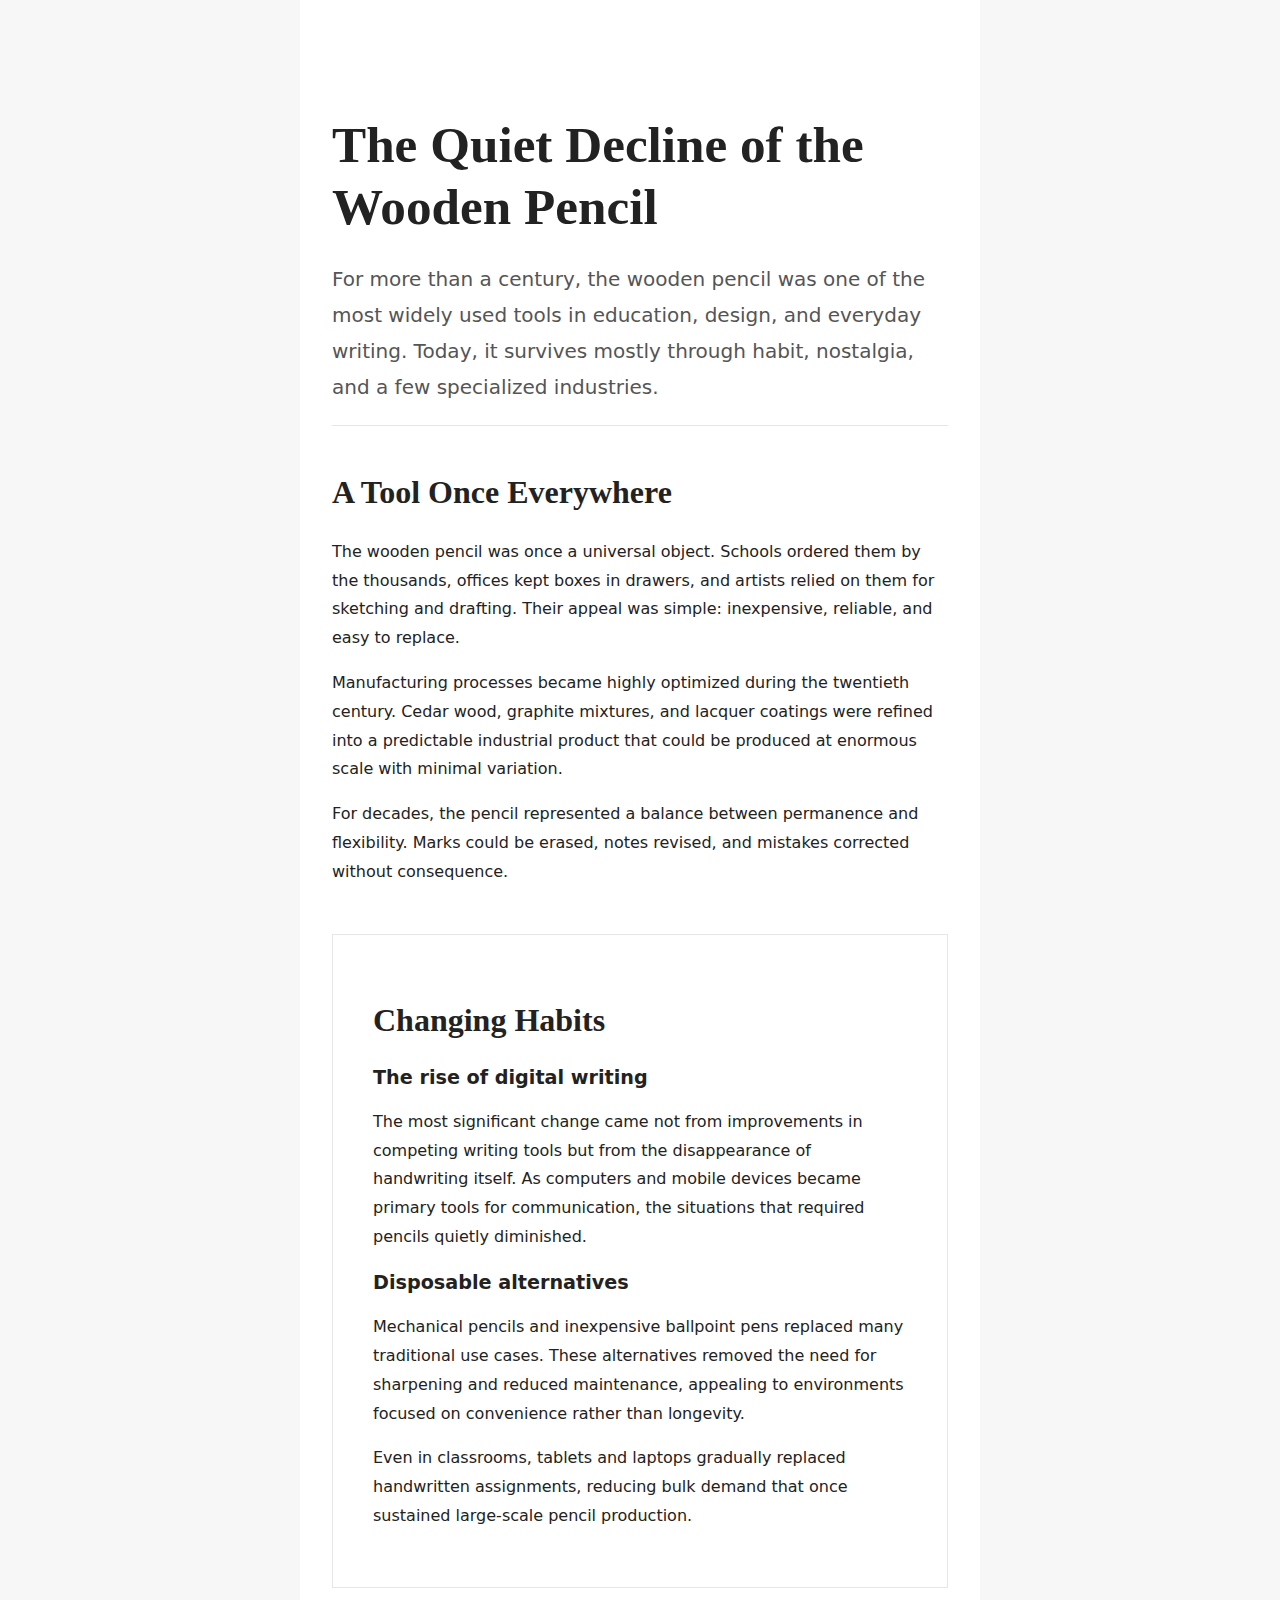
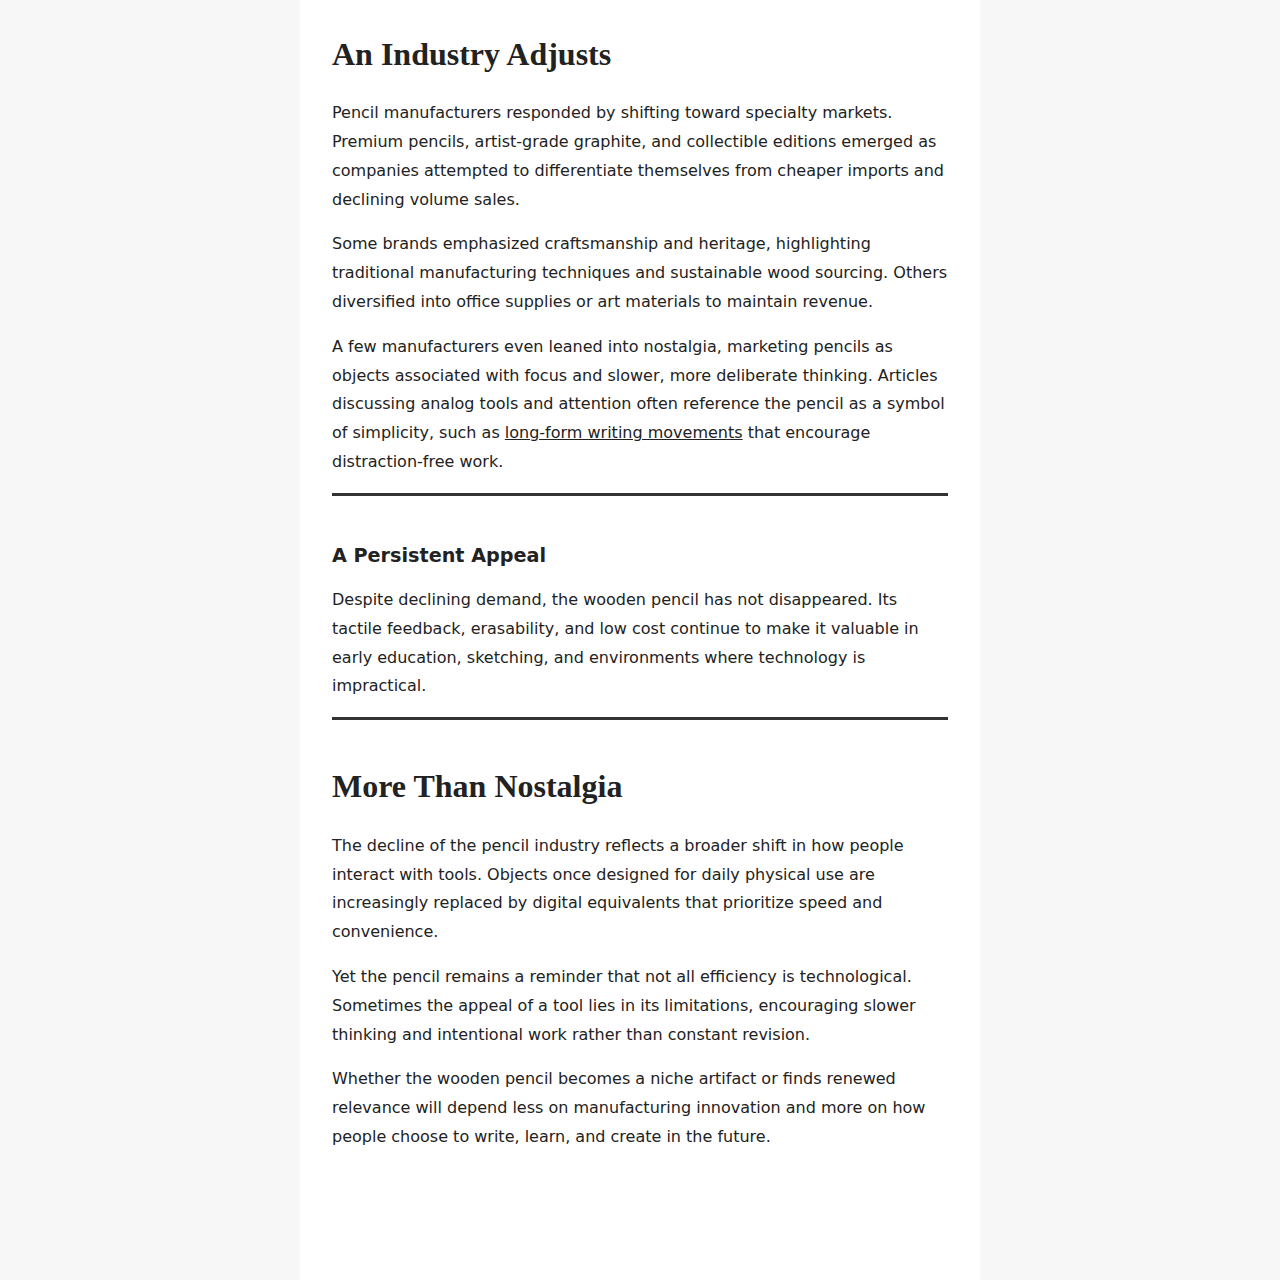
<file: index.html>
<!DOCTYPE html>
<html lang="en">
  <head>
    <title>The Quiet Decline of the Wooden Pencil</title>
    <link rel="stylesheet" href="style.css">
  </head>

  <body>
    <div class="content">

      <div class="intro">
        <h1>The Quiet Decline of the Wooden Pencil</h1>
        <p class="intro-text">
          For more than a century, the wooden pencil was one of the most widely
          used tools in education, design, and everyday writing. Today, it
          survives mostly through habit, nostalgia, and a few specialized
          industries.
        </p>
      </div>

      <div class="section">
        <h2>A Tool Once Everywhere</h2>

        <p>
          The wooden pencil was once a universal object. Schools ordered them by
          the thousands, offices kept boxes in drawers, and artists relied on
          them for sketching and drafting. Their appeal was simple: inexpensive,
          reliable, and easy to replace.
        </p>

        <p>
          Manufacturing processes became highly optimized during the twentieth
          century. Cedar wood, graphite mixtures, and lacquer coatings were
          refined into a predictable industrial product that could be produced
          at enormous scale with minimal variation.
        </p>

        <p>
          For decades, the pencil represented a balance between permanence and
          flexibility. Marks could be erased, notes revised, and mistakes
          corrected without consequence.
        </p>
      </div>

      <div class="section callout">
        <h2>Changing Habits</h2>

        <h3>The rise of digital writing</h3>
        <p>
          The most significant change came not from improvements in competing
          writing tools but from the disappearance of handwriting itself. As
          computers and mobile devices became primary tools for communication,
          the situations that required pencils quietly diminished.
        </p>

        <h3>Disposable alternatives</h3>
        <p>
          Mechanical pencils and inexpensive ballpoint pens replaced many
          traditional use cases. These alternatives removed the need for
          sharpening and reduced maintenance, appealing to environments focused
          on convenience rather than longevity.
        </p>

        <p>
          Even in classrooms, tablets and laptops gradually replaced handwritten
          assignments, reducing bulk demand that once sustained large-scale
          pencil production.
        </p>
      </div>

      <div class="section-underlined">
        <h2>An Industry Adjusts</h2>

        <p>
          Pencil manufacturers responded by shifting toward specialty markets.
          Premium pencils, artist-grade graphite, and collectible editions
          emerged as companies attempted to differentiate themselves from
          cheaper imports and declining volume sales.
        </p>

        <p>
          Some brands emphasized craftsmanship and heritage, highlighting
          traditional manufacturing techniques and sustainable wood sourcing.
          Others diversified into office supplies or art materials to maintain
          revenue.
        </p>

        <p>
          A few manufacturers even leaned into nostalgia, marketing pencils as
          objects associated with focus and slower, more deliberate thinking.
          Articles discussing analog tools and attention often reference the
          pencil as a symbol of simplicity, such as <a href="#">long-form
            writing movements</a> that encourage distraction-free work.
        </p>
      </div>

      <div class="section-underlined">
        <h3>A Persistent Appeal</h3>

        <p>
          Despite declining demand, the wooden pencil has not disappeared. Its
          tactile feedback, erasability, and low cost continue to make it
          valuable in early education, sketching, and environments where
          technology is impractical.
        </p>
      </div>

      <div class="section">
        <h2>More Than Nostalgia</h2>

        <p>
          The decline of the pencil industry reflects a broader shift in how
          people interact with tools. Objects once designed for daily physical
          use are increasingly replaced by digital equivalents that prioritize
          speed and convenience.
        </p>

        <p>
          Yet the pencil remains a reminder that not all efficiency is
          technological. Sometimes the appeal of a tool lies in its limitations,
          encouraging slower thinking and intentional work rather than constant
          revision.
        </p>

        <p>
          Whether the wooden pencil becomes a niche artifact or finds renewed
          relevance will depend less on manufacturing innovation and more on how
          people choose to write, learn, and create in the future.
        </p>
      </div>

    </div>
  </body>
</html>
</file>
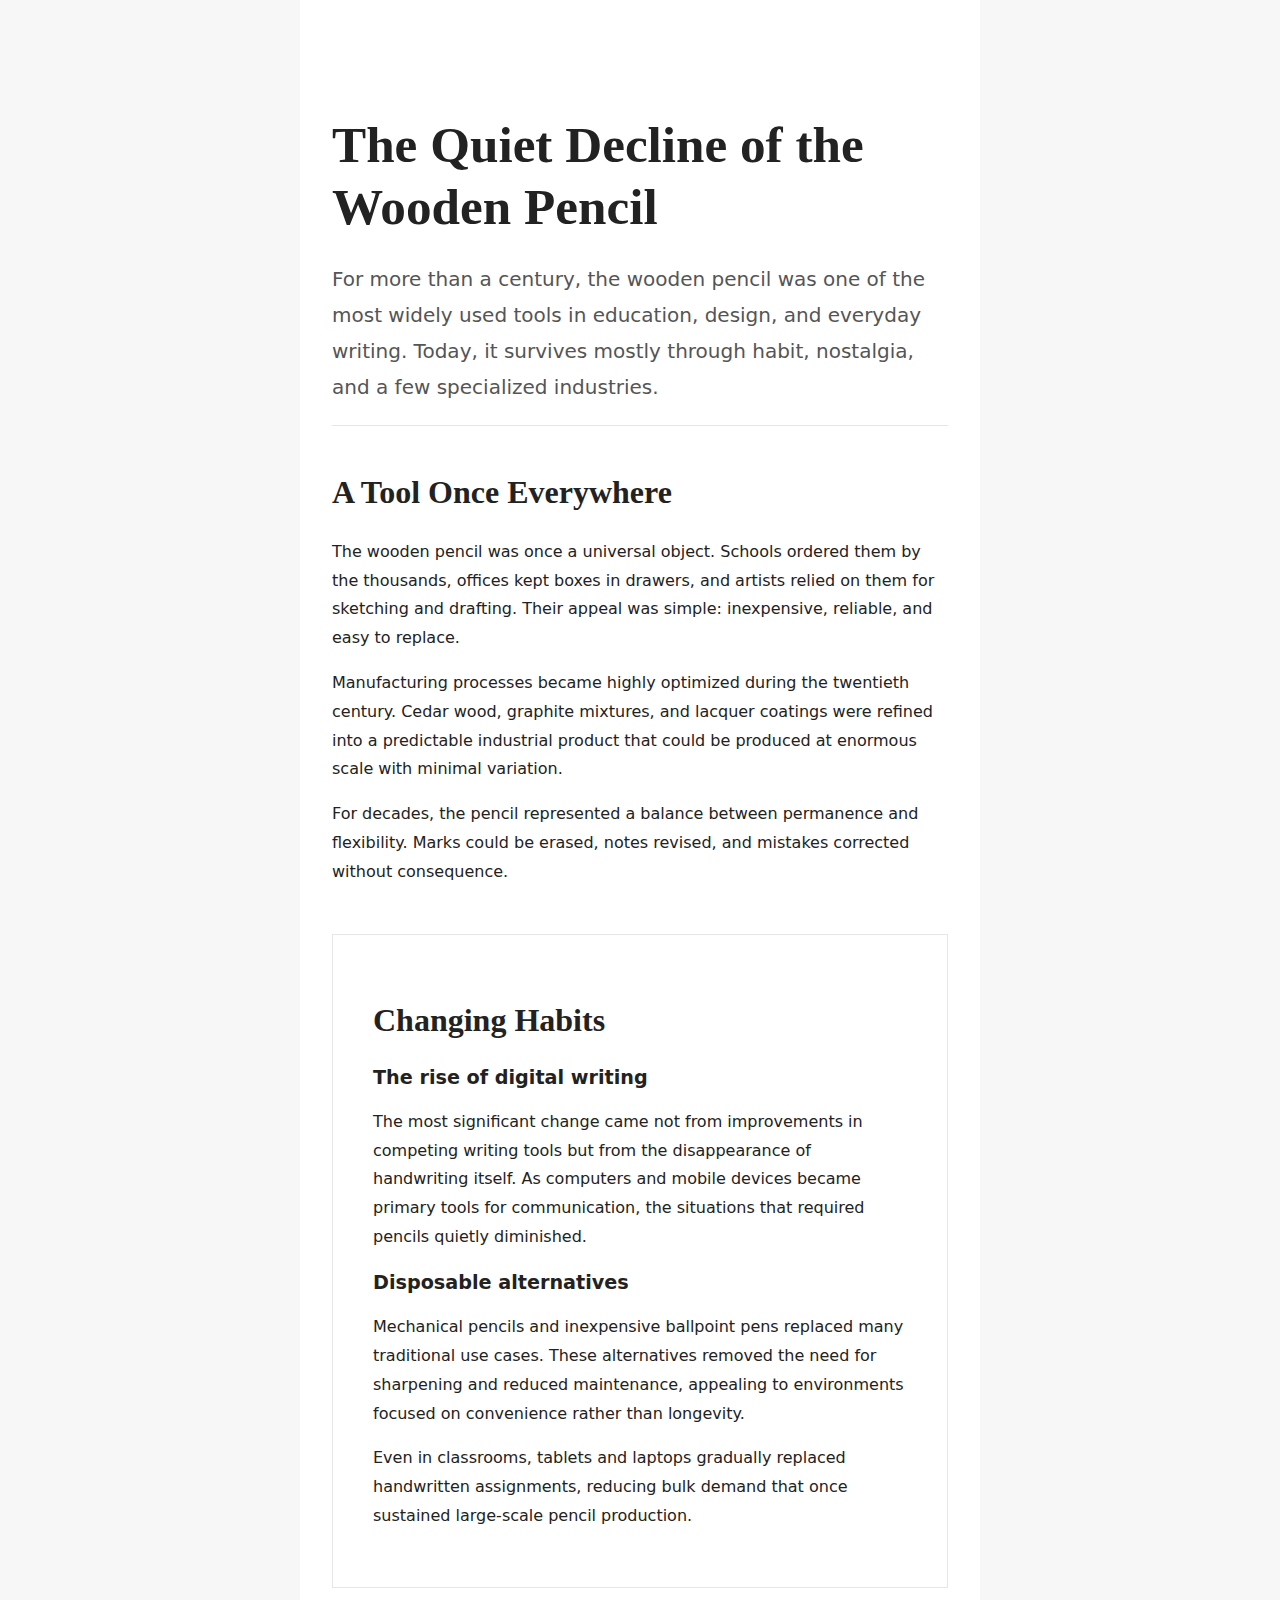
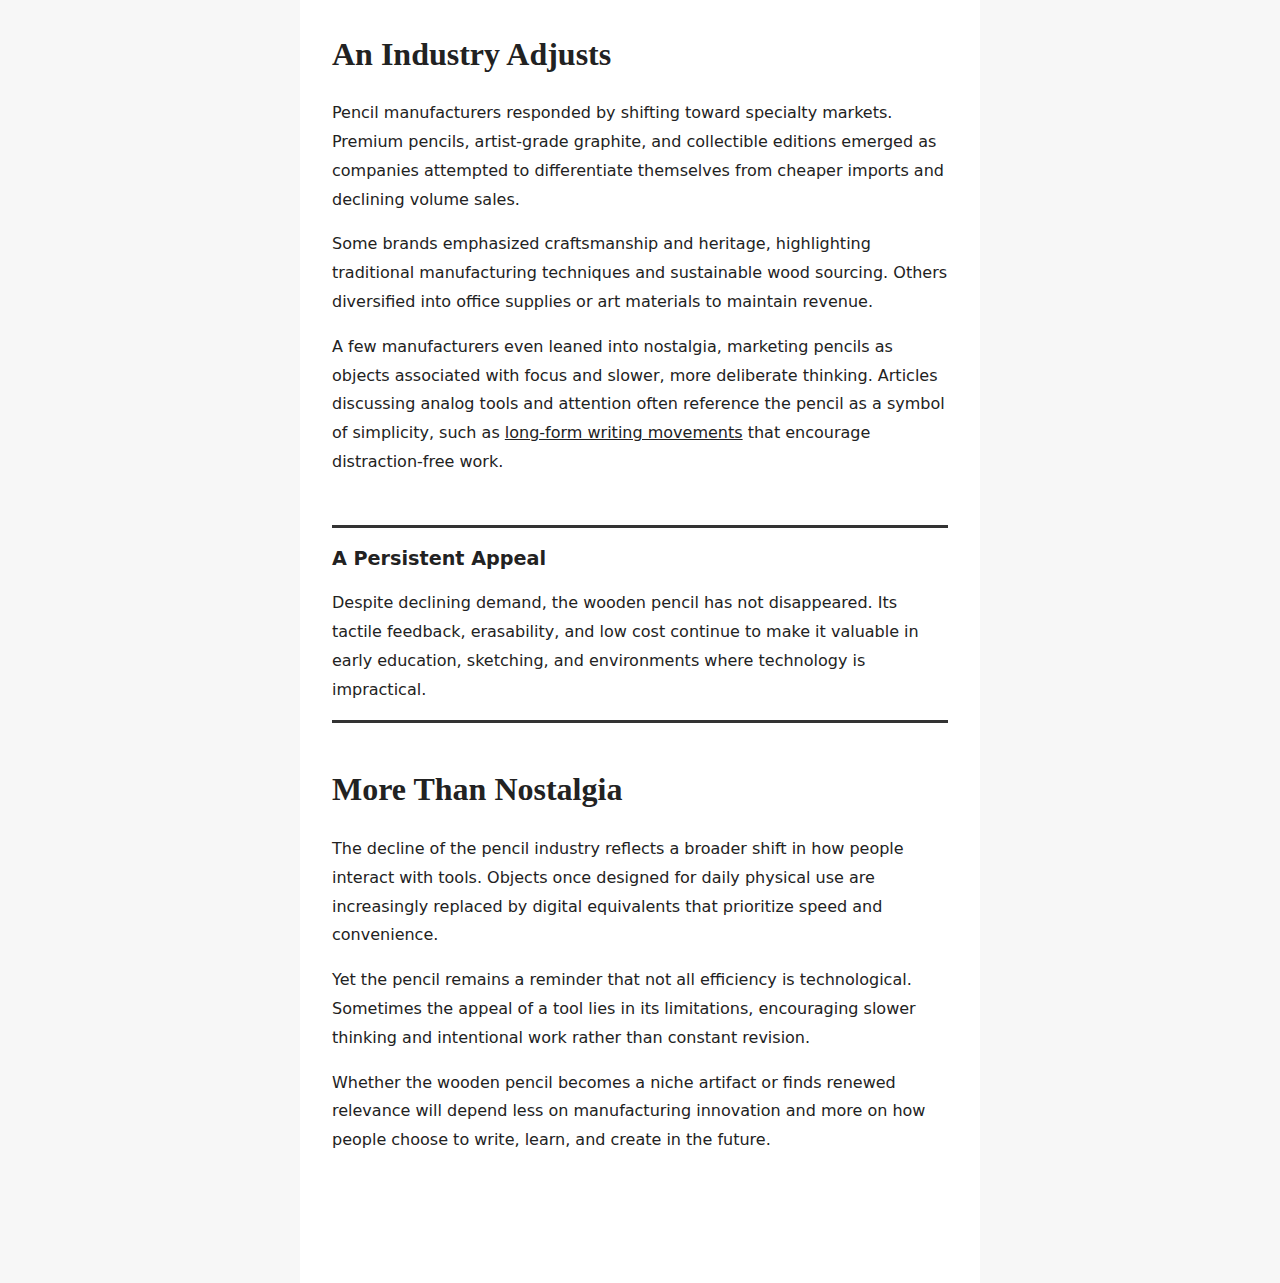
<file: basic_css/index.html>
<!DOCTYPE html>
<html lang="en">
  <head>
    <title>The Quiet Decline of the Wooden Pencil</title>
    <link rel="stylesheet" href="style.css">
  </head>

  <body>
    <div class="content">

      <div class="intro">
        <h1>The Quiet Decline of the Wooden Pencil</h1>
        <p class="intro-text">
          For more than a century, the wooden pencil was one of the most widely
          used tools in education, design, and everyday writing. Today, it
          survives mostly through habit, nostalgia, and a few specialized
          industries.
        </p>
      </div>

      <div class="section">
        <h2>A Tool Once Everywhere</h2>

        <p>
          The wooden pencil was once a universal object. Schools ordered them by
          the thousands, offices kept boxes in drawers, and artists relied on
          them for sketching and drafting. Their appeal was simple: inexpensive,
          reliable, and easy to replace.
        </p>

        <p>
          Manufacturing processes became highly optimized during the twentieth
          century. Cedar wood, graphite mixtures, and lacquer coatings were
          refined into a predictable industrial product that could be produced
          at enormous scale with minimal variation.
        </p>

        <p>
          For decades, the pencil represented a balance between permanence and
          flexibility. Marks could be erased, notes revised, and mistakes
          corrected without consequence.
        </p>
      </div>

      <div class="section callout">
        <h2>Changing Habits</h2>

        <h3>The rise of digital writing</h3>
        <p>
          The most significant change came not from improvements in competing
          writing tools but from the disappearance of handwriting itself. As
          computers and mobile devices became primary tools for communication,
          the situations that required pencils quietly diminished.
        </p>

        <h3>Disposable alternatives</h3>
        <p>
          Mechanical pencils and inexpensive ballpoint pens replaced many
          traditional use cases. These alternatives removed the need for
          sharpening and reduced maintenance, appealing to environments focused
          on convenience rather than longevity.
        </p>

        <p>
          Even in classrooms, tablets and laptops gradually replaced handwritten
          assignments, reducing bulk demand that once sustained large-scale
          pencil production.
        </p>
      </div>

      <div class="section">
        <h2>An Industry Adjusts</h2>

        <p>
          Pencil manufacturers responded by shifting toward specialty markets.
          Premium pencils, artist-grade graphite, and collectible editions
          emerged as companies attempted to differentiate themselves from
          cheaper imports and declining volume sales.
        </p>

        <p>
          Some brands emphasized craftsmanship and heritage, highlighting
          traditional manufacturing techniques and sustainable wood sourcing.
          Others diversified into office supplies or art materials to maintain
          revenue.
        </p>

        <p>
          A few manufacturers even leaned into nostalgia, marketing pencils as
          objects associated with focus and slower, more deliberate thinking.
          Articles discussing analog tools and attention often reference the
          pencil as a symbol of simplicity, such as <a href="#">long-form
            writing movements</a> that encourage distraction-free work.
        </p>
      </div>

      <div class="section" id="section-underlined">
        <h3>A Persistent Appeal</h3>

        <p>
          Despite declining demand, the wooden pencil has not disappeared. Its
          tactile feedback, erasability, and low cost continue to make it
          valuable in early education, sketching, and environments where
          technology is impractical.
        </p>
      </div>

      <div class="section">
        <h2>More Than Nostalgia</h2>

        <p>
          The decline of the pencil industry reflects a broader shift in how
          people interact with tools. Objects once designed for daily physical
          use are increasingly replaced by digital equivalents that prioritize
          speed and convenience.
        </p>

        <p>
          Yet the pencil remains a reminder that not all efficiency is
          technological. Sometimes the appeal of a tool lies in its limitations,
          encouraging slower thinking and intentional work rather than constant
          revision.
        </p>

        <p>
          Whether the wooden pencil becomes a niche artifact or finds renewed
          relevance will depend less on manufacturing innovation and more on how
          people choose to write, learn, and create in the future.
        </p>
      </div>

    </div>
  </body>
</html>
</file>
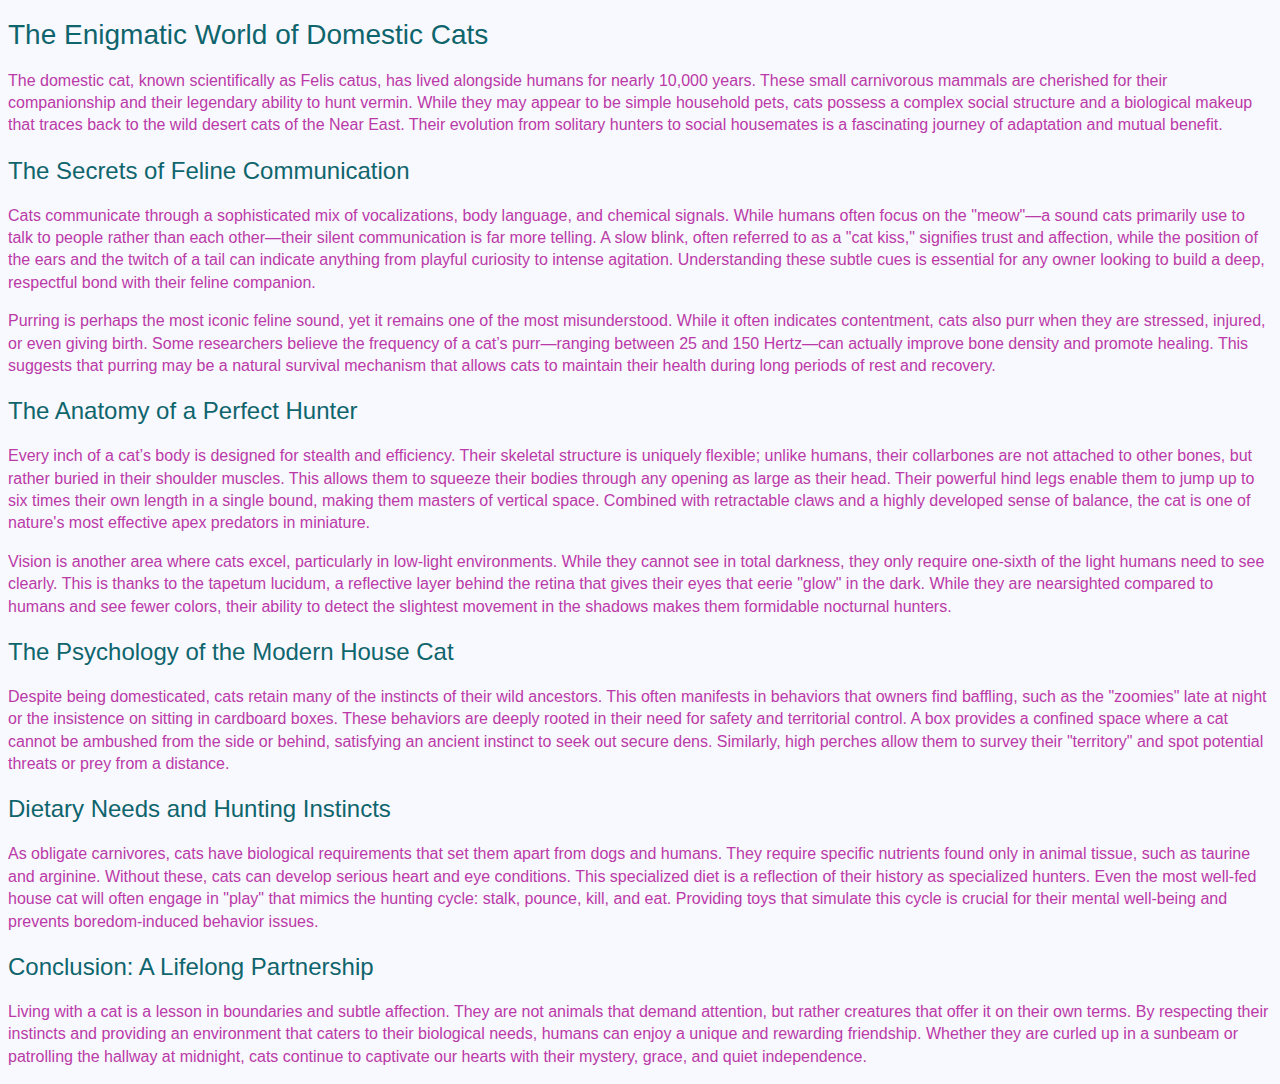
<file: about_cat.html>
<!DOCTYPE html>
<html lang="en">
  <head>
    <title>The Feline Chronicles</title>
    <link rel="stylesheet" href="about_cat_style.css">
  </head>
  <body>

    <h1>The Enigmatic World of Domestic Cats</h1>

    <p>The domestic cat, known scientifically as Felis catus, has lived
      alongside humans for nearly 10,000 years. These small carnivorous mammals
      are cherished for their companionship and their legendary ability to hunt
      vermin. While they may appear to be simple household pets, cats possess a
      complex social structure and a biological makeup that traces back to the
      wild desert cats of the Near East. Their evolution from solitary hunters
      to social housemates is a fascinating journey of adaptation and mutual
      benefit.</p>

    <h2>The Secrets of Feline Communication</h2>

    <p>Cats communicate through a sophisticated mix of vocalizations, body
      language, and chemical signals. While humans often focus on the "meow"—a
      sound cats primarily use to talk to people rather than each other—their
      silent communication is far more telling. A slow blink, often referred to
      as a "cat kiss," signifies trust and affection, while the position of the
      ears and the twitch of a tail can indicate anything from playful curiosity
      to intense agitation. Understanding these subtle cues is essential for any
      owner looking to build a deep, respectful bond with their feline
      companion.</p>

    <p>Purring is perhaps the most iconic feline sound, yet it remains one of
      the most misunderstood. While it often indicates contentment, cats also
      purr when they are stressed, injured, or even giving birth. Some
      researchers believe the frequency of a cat’s purr—ranging between 25 and
      150 Hertz—can actually improve bone density and promote healing. This
      suggests that purring may be a natural survival mechanism that allows cats
      to maintain their health during long periods of rest and recovery.</p>

    <h2>The Anatomy of a Perfect Hunter</h2>

    <p>Every inch of a cat’s body is designed for stealth and efficiency. Their
      skeletal structure is uniquely flexible; unlike humans, their collarbones
      are not attached to other bones, but rather buried in their shoulder
      muscles. This allows them to squeeze their bodies through any opening as
      large as their head. Their powerful hind legs enable them to jump up to
      six times their own length in a single bound, making them masters of
      vertical space. Combined with retractable claws and a highly developed
      sense of balance, the cat is one of nature's most effective apex predators
      in miniature.</p>

    <p>Vision is another area where cats excel, particularly in low-light
      environments. While they cannot see in total darkness, they only require
      one-sixth of the light humans need to see clearly. This is thanks to the
      tapetum lucidum, a reflective layer behind the retina that gives their
      eyes that eerie "glow" in the dark. While they are nearsighted compared to
      humans and see fewer colors, their ability to detect the slightest
      movement in the shadows makes them formidable nocturnal hunters.</p>

    <h2>The Psychology of the Modern House Cat</h2>

    <p>Despite being domesticated, cats retain many of the instincts of their
      wild ancestors. This often manifests in behaviors that owners find
      baffling, such as the "zoomies" late at night or the insistence on sitting
      in cardboard boxes. These behaviors are deeply rooted in their need for
      safety and territorial control. A box provides a confined space where a
      cat cannot be ambushed from the side or behind, satisfying an ancient
      instinct to seek out secure dens. Similarly, high perches allow them to
      survey their "territory" and spot potential threats or prey from a
      distance.</p>

    <h2>Dietary Needs and Hunting Instincts</h2>

    <p>As obligate carnivores, cats have biological requirements that set them
      apart from dogs and humans. They require specific nutrients found only in
      animal tissue, such as taurine and arginine. Without these, cats can
      develop serious heart and eye conditions. This specialized diet is a
      reflection of their history as specialized hunters. Even the most well-fed
      house cat will often engage in "play" that mimics the hunting cycle:
      stalk, pounce, kill, and eat. Providing toys that simulate this cycle is
      crucial for their mental well-being and prevents boredom-induced behavior
      issues.</p>

    <h2>Conclusion: A Lifelong Partnership</h2>

    <p>Living with a cat is a lesson in boundaries and subtle affection. They
      are not animals that demand attention, but rather creatures that offer it
      on their own terms. By respecting their instincts and providing an
      environment that caters to their biological needs, humans can enjoy a
      unique and rewarding friendship. Whether they are curled up in a sunbeam
      or patrolling the hallway at midnight, cats continue to captivate our
      hearts with their mystery, grace, and quiet independence.</p>

  </body>
</html>
</file>
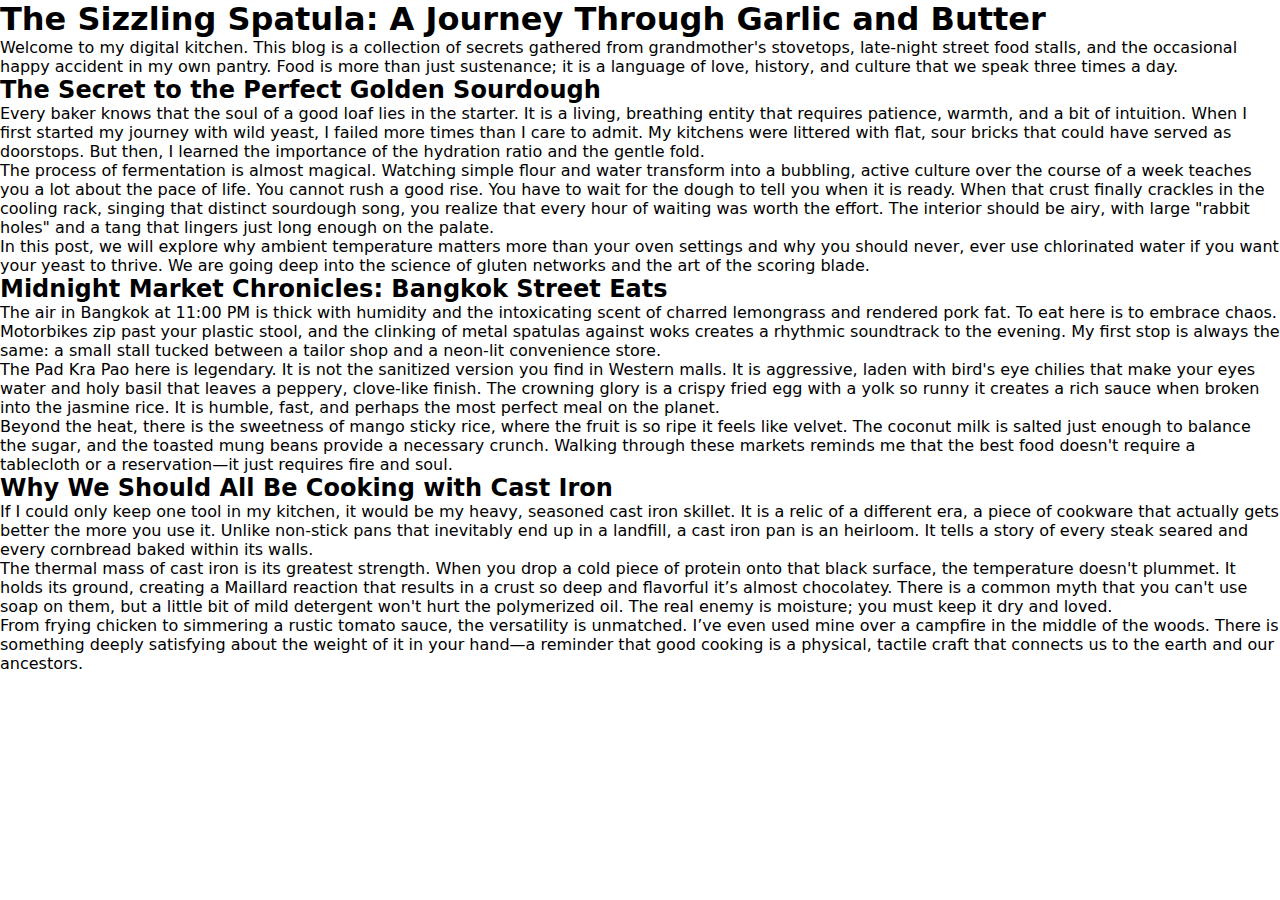
<file: blog.html>
<!DOCTYPE html>
<html lang="en">
  <head>
    <title>The Sizzling Spatula | Food Blog</title>
    <link rel="stylesheet" href="blog_style.css">
  </head>
  <body>

    <div class="blog-intro">
      <h1 class="blog-intro-header">The Sizzling Spatula: A Journey Through
        Garlic and
        Butter</h1>
      <p class="blog-intro-para">Welcome to my digital kitchen. This blog is a
        collection of secrets
        gathered from grandmother's stovetops, late-night street food stalls,
        and
        the occasional happy accident in my own pantry. Food is more than just
        sustenance; it is a language of love, history, and culture that we speak
        three times a day.</p>
    </div>

    <div class="blog-post" id="sourdough-guide">
      <h2 class="blog-post-header">The Secret to the Perfect Golden
        Sourdough</h2>
      <p class="blog-post-para">Every baker knows that the soul of a good loaf
        lies in the starter. It
        is
        a living, breathing entity that requires patience, warmth, and a bit of
        intuition. When I first started my journey with wild yeast, I failed
        more
        times than I care to admit. My kitchens were littered with flat, sour
        bricks that could have served as doorstops. But then, I learned the
        importance of the hydration ratio and the gentle fold.</p>
      <p class="blog-post-para">The process of fermentation is almost magical.
        Watching simple flour
        and
        water transform into a bubbling, active culture over the course of a
        week
        teaches you a lot about the pace of life. You cannot rush a good rise.
        You
        have to wait for the dough to tell you when it is ready. When that crust
        finally crackles in the cooling rack, singing that distinct sourdough
        song, you realize that every hour of waiting was worth the effort. The
        interior should be airy, with large "rabbit holes" and a tang that
        lingers
        just long enough on the palate.</p>
      <p class="blog-post-para">In this post, we will explore why ambient
        temperature matters more than
        your oven settings and why you should never, ever use chlorinated water
        if
        you want your yeast to thrive. We are going deep into the science of
        gluten networks and the art of the scoring blade.</p>
    </div>

    <div class="blog-post" id="bangkok-travels">
      <h2 class="blog-post-header">Midnight Market Chronicles: Bangkok Street
        Eats</h2>
      <p class="blog-post-para">The air in Bangkok at 11:00 PM is thick with
        humidity and the
        intoxicating scent of charred lemongrass and rendered pork fat. To eat
        here is to embrace chaos. Motorbikes zip past your plastic stool, and
        the
        clinking of metal spatulas against woks creates a rhythmic soundtrack to
        the evening. My first stop is always the same: a small stall tucked
        between a tailor shop and a neon-lit convenience store.</p>
      <p class="blog-post-para">The Pad Kra Pao here is legendary. It is not the
        sanitized version you
        find in Western malls. It is aggressive, laden with bird's eye chilies
        that make your eyes water and holy basil that leaves a peppery,
        clove-like
        finish. The crowning glory is a crispy fried egg with a yolk so runny it
        creates a rich sauce when broken into the jasmine rice. It is humble,
        fast, and perhaps the most perfect meal on the planet.</p>
      <p class="blog-post-para">Beyond the heat, there is the sweetness of mango
        sticky rice, where the
        fruit is so ripe it feels like velvet. The coconut milk is salted just
        enough to balance the sugar, and the toasted mung beans provide a
        necessary crunch. Walking through these markets reminds me that the best
        food doesn't require a tablecloth or a reservation—it just requires fire
        and soul.</p>
    </div>

    <div class="blog-post" id="cast-iron-tips">
      <h2 class="blog-post-header">Why We Should All Be Cooking with Cast
        Iron</h2>
      <p class="blog-post-para">If I could only keep one tool in my kitchen, it
        would be my heavy,
        seasoned cast iron skillet. It is a relic of a different era, a piece of
        cookware that actually gets better the more you use it. Unlike non-stick
        pans that inevitably end up in a landfill, a cast iron pan is an
        heirloom.
        It tells a story of every steak seared and every cornbread baked within
        its walls.</p>
      <p class="blog-post-para">The thermal mass of cast iron is its greatest
        strength. When you drop a
        cold piece of protein onto that black surface, the temperature doesn't
        plummet. It holds its ground, creating a Maillard reaction that results
        in
        a crust so deep and flavorful it’s almost chocolatey. There is a common
        myth that you can't use soap on them, but a little bit of mild detergent
        won't hurt the polymerized oil. The real enemy is moisture; you must
        keep
        it dry and loved.</p>
      <p class="blog-post-para">From frying chicken to simmering a rustic tomato
        sauce, the versatility
        is unmatched. I’ve even used mine over a campfire in the middle of the
        woods. There is something deeply satisfying about the weight of it in
        your
        hand—a reminder that good cooking is a physical, tactile craft that
        connects us to the earth and our ancestors.</p>
    </div>

  </body>
</html>
</file>
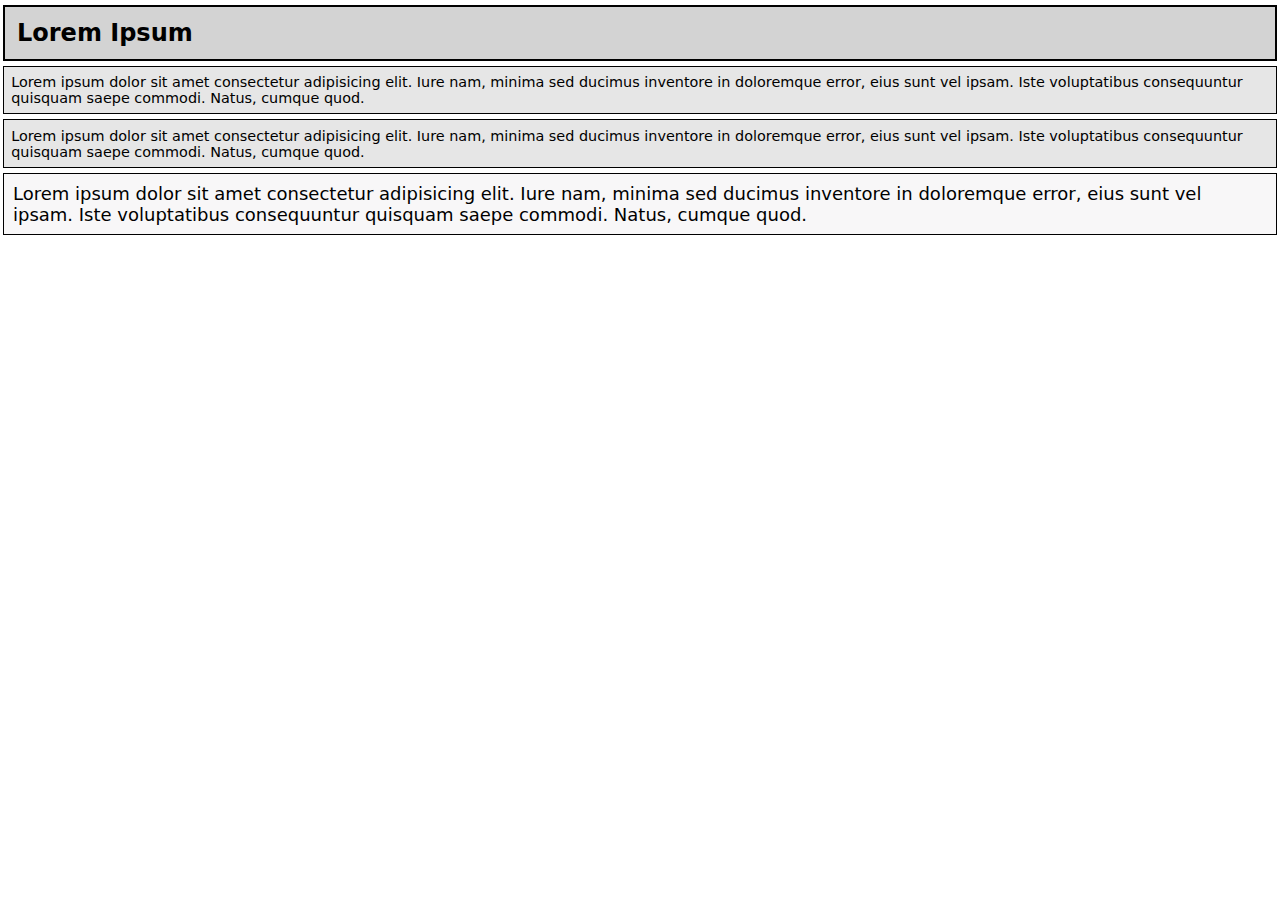
<file: box_model.html>
<!DOCTYPE html>
<html lang="en">
  <head>
    <title>box model</title>
    <link rel="stylesheet" href="box_model_style.css">
  </head>
  <body>
    <div class="lorem-1">
      <h1 class="lorem-heading">Lorem Ipsum</h1>
      <p class="lorem-para-1">Lorem ipsum dolor sit amet consectetur adipisicing
        elit. Iure nam,
        minima sed ducimus inventore in doloremque error, eius sunt vel ipsam.
        Iste voluptatibus consequuntur quisquam saepe commodi. Natus, cumque
        quod.</p>
      <p class="lorem-para-1">Lorem ipsum dolor sit amet consectetur adipisicing
        elit. Iure nam,
        minima sed ducimus inventore in doloremque error, eius sunt vel ipsam.
        Iste voluptatibus consequuntur quisquam saepe commodi. Natus, cumque
        quod.</p>
    </div>
    <div class="lorem-2">
      <p class="lorem-para-2">Lorem ipsum dolor sit amet consectetur adipisicing
        elit. Iure nam,
        minima sed ducimus inventore in doloremque error, eius sunt vel ipsam.
        Iste voluptatibus consequuntur quisquam saepe commodi. Natus, cumque
        quod.</p>
    </div>
  </body>
</html>
</file>
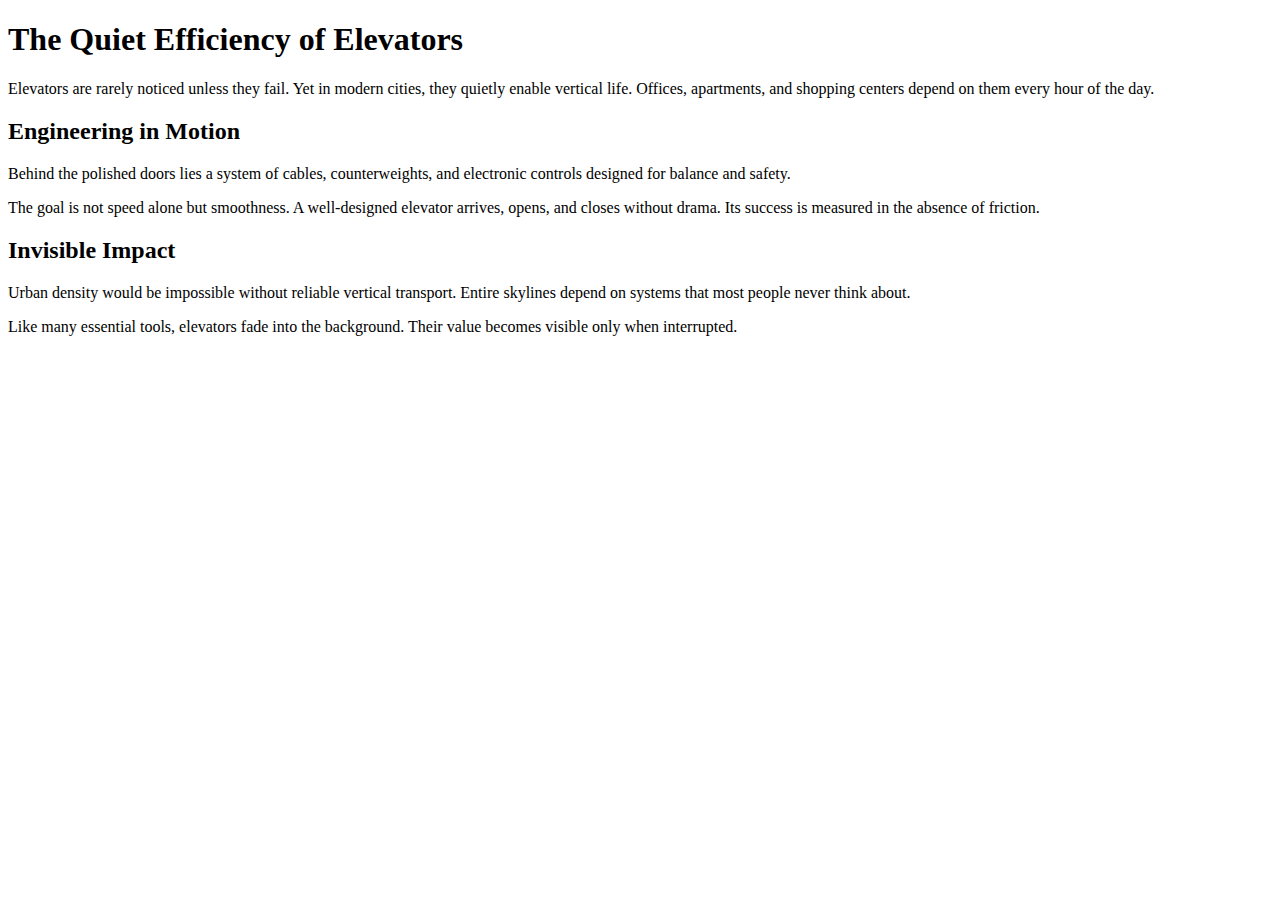
<file: elevators.html>
<!DOCTYPE html>
<html lang="en">
  <head>
    <title>The Quiet Efficiency of Elevators</title>
  </head>
  <body>
    <h1>The Quiet Efficiency of Elevators</h1>

    <p>
      Elevators are rarely noticed unless they fail. Yet in modern cities,
      they quietly enable vertical life. Offices, apartments, and shopping
      centers depend on them every hour of the day.
    </p>

    <h2>Engineering in Motion</h2>

    <p>
      Behind the polished doors lies a system of cables, counterweights,
      and electronic controls designed for balance and safety.
    </p>

    <p>
      The goal is not speed alone but smoothness. A well-designed elevator
      arrives, opens, and closes without drama. Its success is measured in
      the absence of friction.
    </p>

    <h2>Invisible Impact</h2>

    <p>
      Urban density would be impossible without reliable vertical transport.
      Entire skylines depend on systems that most people never think about.
    </p>

    <p>
      Like many essential tools, elevators fade into the background.
      Their value becomes visible only when interrupted.
    </p>

  </body>
</html>
</file>
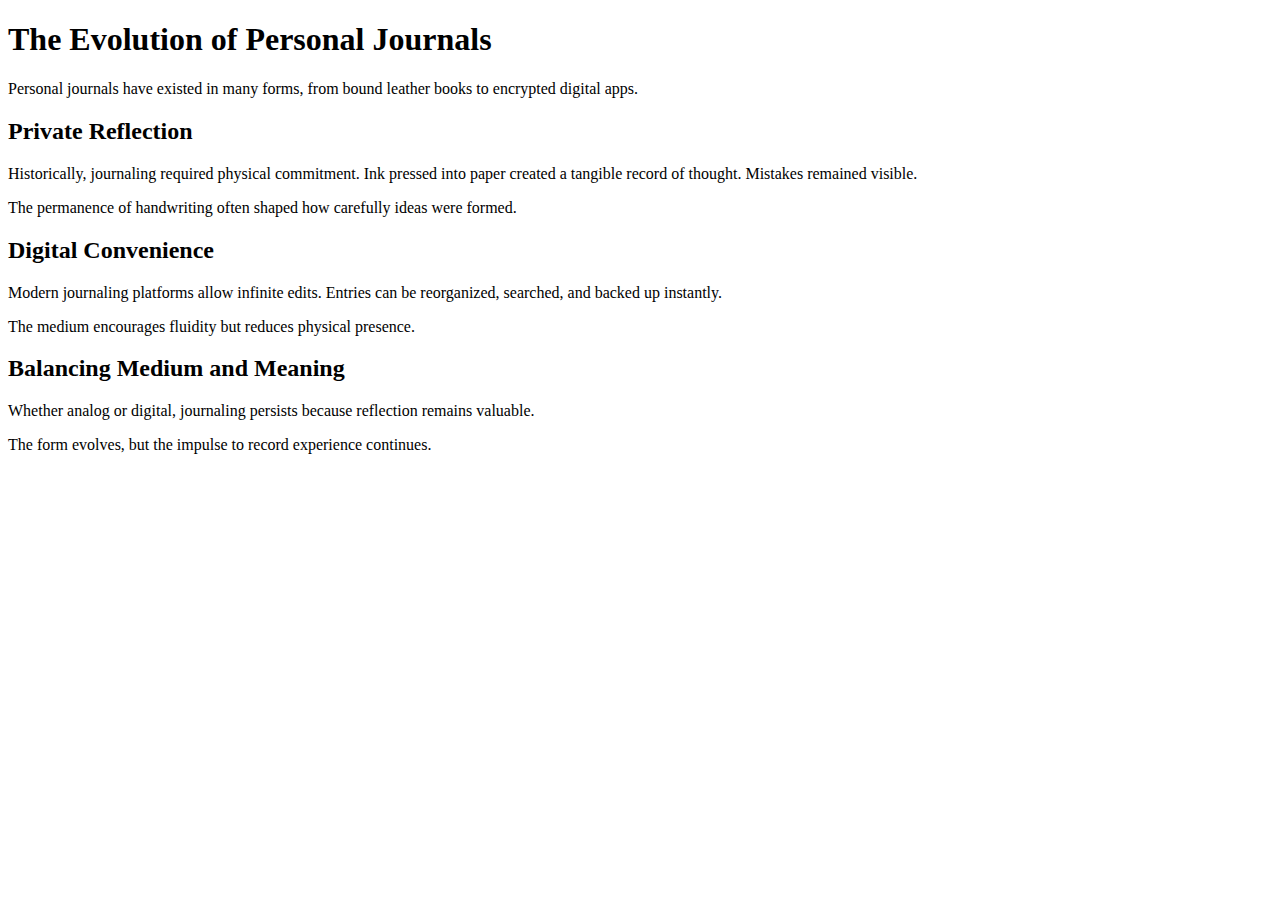
<file: journals.html>
<!DOCTYPE html>
<html lang="en">
  <head>
    <title>The Evolution of Personal Journals</title>
  </head>
  <body>
    <h1>The Evolution of Personal Journals</h1>

    <p>
      Personal journals have existed in many forms, from bound
      leather books to encrypted digital apps.
    </p>

    <h2>Private Reflection</h2>

    <p>
      Historically, journaling required physical commitment.
      Ink pressed into paper created a tangible record of thought.
      Mistakes remained visible.
    </p>

    <p>
      The permanence of handwriting often shaped how carefully
      ideas were formed.
    </p>

    <h2>Digital Convenience</h2>

    <p>
      Modern journaling platforms allow infinite edits.
      Entries can be reorganized, searched, and backed up instantly.
    </p>

    <p>
      The medium encourages fluidity but reduces physical presence.
    </p>

    <h2>Balancing Medium and Meaning</h2>

    <p>
      Whether analog or digital, journaling persists because
      reflection remains valuable.
    </p>

    <p>
      The form evolves, but the impulse to record experience continues.
    </p>

  </body>
</html>
</file>
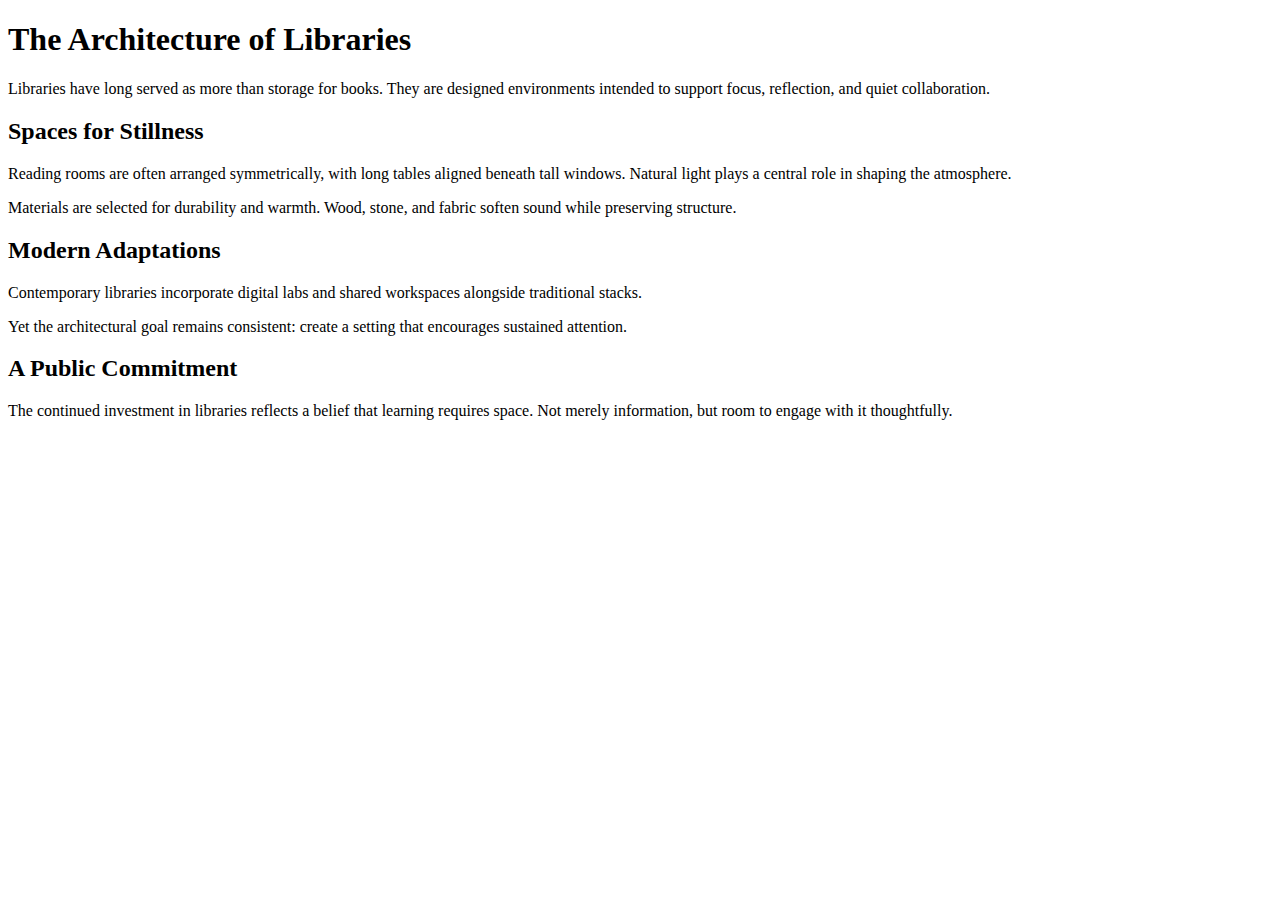
<file: libraries.html>
<!DOCTYPE html>
<html lang="en">
  <head>
    <title>The Architecture of Libraries</title>
  </head>
  <body>
    <h1>The Architecture of Libraries</h1>

    <p>
      Libraries have long served as more than storage for books.
      They are designed environments intended to support focus,
      reflection, and quiet collaboration.
    </p>

    <h2>Spaces for Stillness</h2>

    <p>
      Reading rooms are often arranged symmetrically, with long
      tables aligned beneath tall windows. Natural light plays a
      central role in shaping the atmosphere.
    </p>

    <p>
      Materials are selected for durability and warmth. Wood,
      stone, and fabric soften sound while preserving structure.
    </p>

    <h2>Modern Adaptations</h2>

    <p>
      Contemporary libraries incorporate digital labs and shared
      workspaces alongside traditional stacks.
    </p>

    <p>
      Yet the architectural goal remains consistent: create a
      setting that encourages sustained attention.
    </p>

    <h2>A Public Commitment</h2>

    <p>
      The continued investment in libraries reflects a belief that
      learning requires space. Not merely information, but room
      to engage with it thoughtfully.
    </p>

  </body>
</html>
</file>
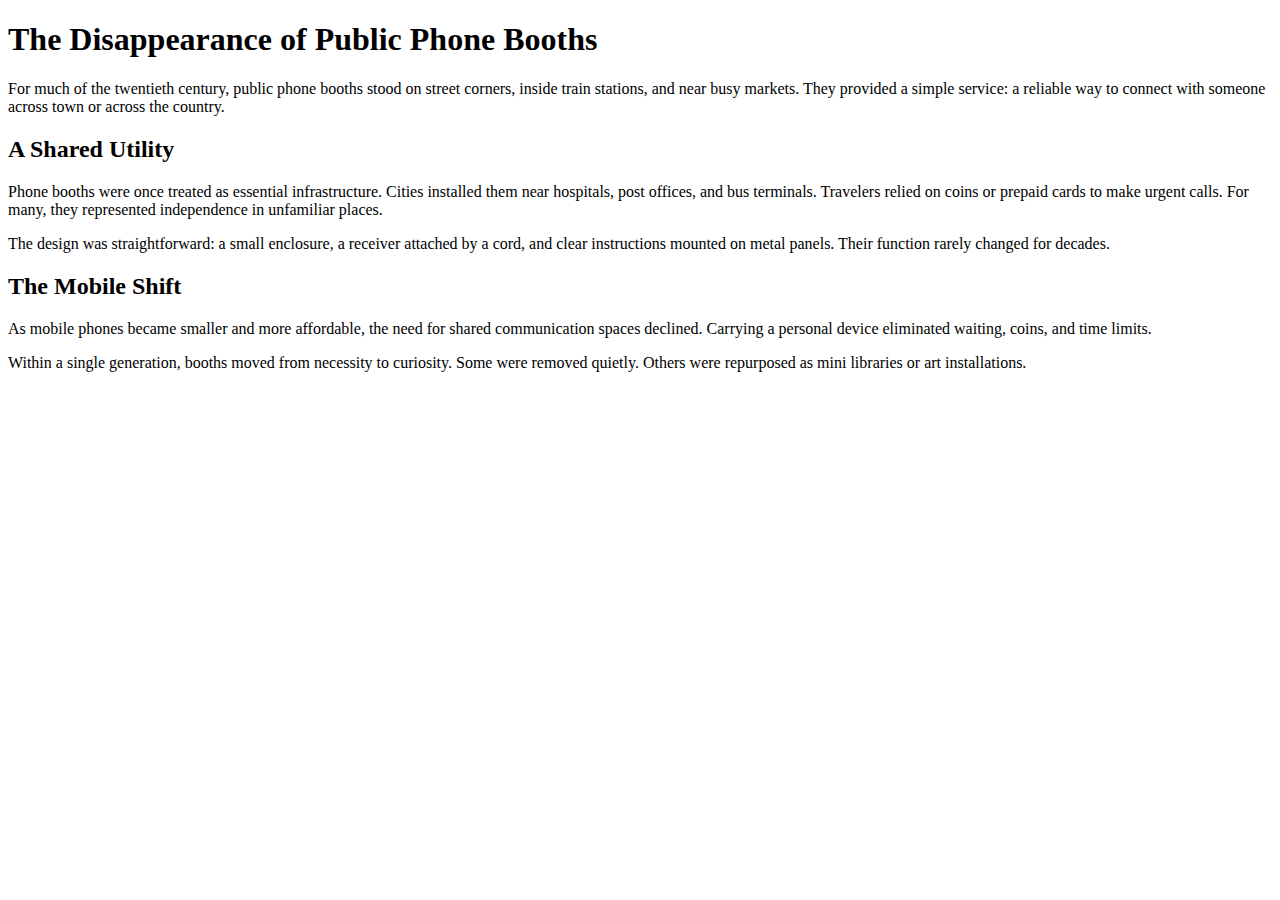
<file: phone_booth.html>
<!DOCTYPE html>
<html lang="en">
  <head>
    <title>Disappearance of Public Phone Booths</title>
  </head>
  <body>
    <h1>The Disappearance of Public Phone Booths</h1>

    <p>
      For much of the twentieth century, public phone booths stood on street
      corners,
      inside train stations, and near busy markets. They provided a simple
      service:
      a reliable way to connect with someone across town or across the country.
    </p>

    <h2>A Shared Utility</h2>

    <p>
      Phone booths were once treated as essential infrastructure. Cities
      installed
      them near hospitals, post offices, and bus terminals. Travelers relied on
      coins or prepaid cards to make urgent calls. For many, they represented
      independence in unfamiliar places.
    </p>

    <p>
      The design was straightforward: a small enclosure, a receiver attached by
      a
      cord, and clear instructions mounted on metal panels. Their function
      rarely
      changed for decades.
    </p>

    <h2>The Mobile Shift</h2>

    <p>
      As mobile phones became smaller and more affordable, the need for shared
      communication spaces declined. Carrying a personal device eliminated
      waiting,
      coins, and time limits.
    </p>

    <p>
      Within a single generation, booths moved from necessity to curiosity.
      Some were removed quietly. Others were repurposed as mini libraries or
      art installations.
    </p>

  </body>
</html>
</file>
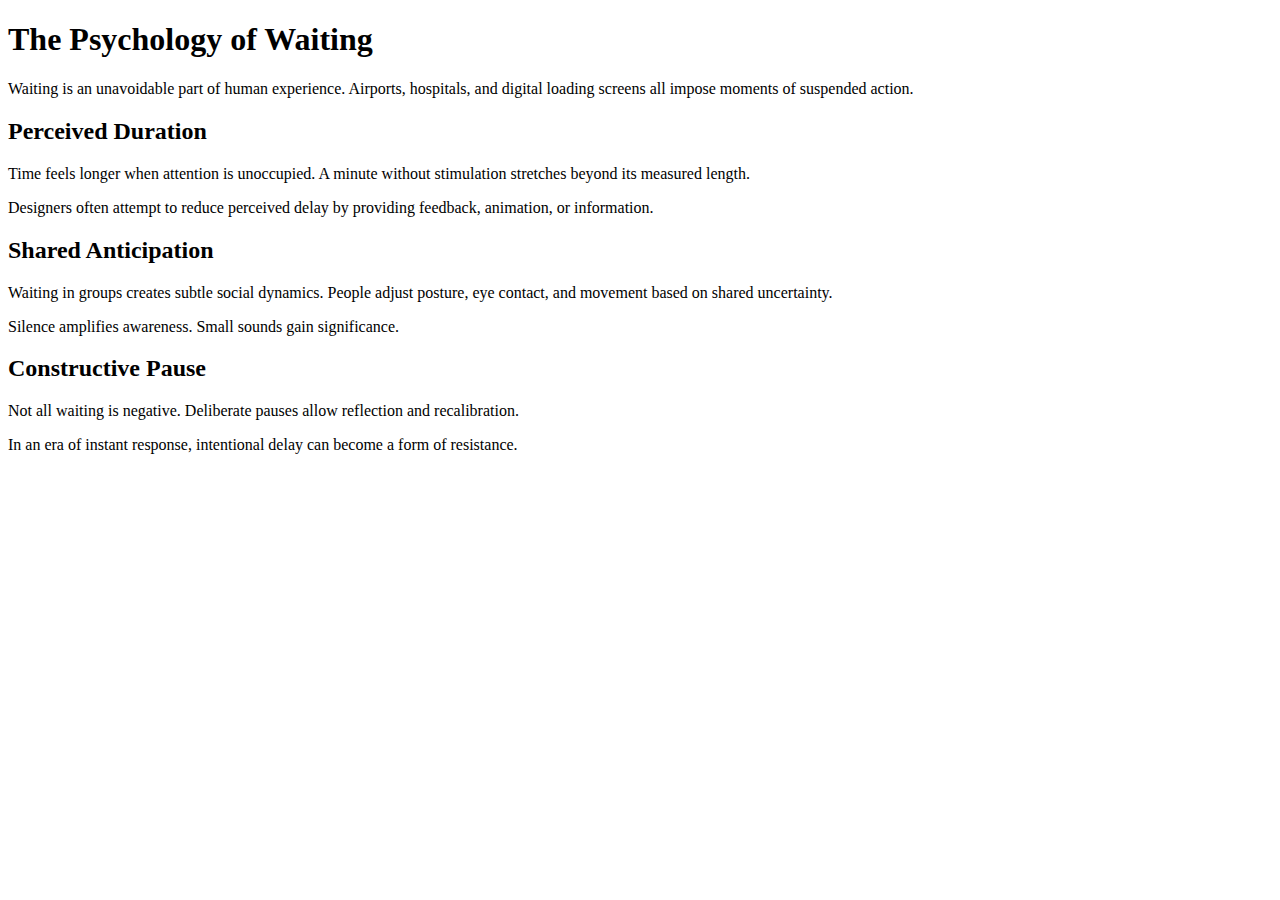
<file: pyscology.html>
<!DOCTYPE html>
<html lang="en">
  <head>
    <title>The Psychology of Waiting</title>
  </head>
  <body>
    <h1>The Psychology of Waiting</h1>

    <p>
      Waiting is an unavoidable part of human experience.
      Airports, hospitals, and digital loading screens all
      impose moments of suspended action.
    </p>

    <h2>Perceived Duration</h2>

    <p>
      Time feels longer when attention is unoccupied.
      A minute without stimulation stretches beyond
      its measured length.
    </p>

    <p>
      Designers often attempt to reduce perceived delay
      by providing feedback, animation, or information.
    </p>

    <h2>Shared Anticipation</h2>

    <p>
      Waiting in groups creates subtle social dynamics.
      People adjust posture, eye contact, and movement
      based on shared uncertainty.
    </p>

    <p>
      Silence amplifies awareness.
      Small sounds gain significance.
    </p>

    <h2>Constructive Pause</h2>

    <p>
      Not all waiting is negative.
      Deliberate pauses allow reflection and recalibration.
    </p>

    <p>
      In an era of instant response, intentional delay
      can become a form of resistance.
    </p>

  </body>
</html>
</file>
<file: style.css>
body {
  margin: 0;
  background: #f7f7f7;
  font-family: system-ui, -apple-system, BlinkMacSystemFont, 'Segoe UI',
    Roboto, Oxygen, Ubuntu, Cantarell, 'Open Sans',
    'Helvetica Neue', sans-serif;
  color: #222;
}

.content {
  margin: 0 300px;
  padding: 5rem 2rem;
  background: #ffffff;
}

h1 {
  font-family: Georgia, 'Times New Roman', Times, serif;
  font-size: 3.2rem;
  font-weight: 700;
  line-height: 1.2;
  margin-bottom: 1.5rem;
}

.intro {
  border-bottom: 1px solid #e5e5e5;
  margin-bottom: 3rem;
}

.intro-text {
  font-size: 1.25rem;
  font-weight: 300;
  color: #555;
  line-height: 1.8;
}

.section {
  margin-bottom: 3rem;
}

.section-underlined {
  margin-bottom: 3rem;
  border-bottom: 3px solid #333;
}

h2 {
  font-family: Georgia, 'Times New Roman', Times, serif;
  font-size: 2rem;
  font-weight: 700;
}

h3 {
  font-size: 1.2rem;
  font-weight: 600;
}

p {
  font-size: 1rem;
  line-height: 1.8;
  font-weight: 300;
}

a {
  color: #222;
  text-decoration: underline;
}

.callout {
  border: 1px solid #e6e6e6;
  padding: 2.5rem;
}
</file>
<file: basic_css/style.css>
body {
  margin: 0;
  background: #f7f7f7;
  font-family: system-ui, -apple-system, BlinkMacSystemFont, 'Segoe UI',
    Roboto, Oxygen, Ubuntu, Cantarell, 'Open Sans',
    'Helvetica Neue', sans-serif;
  color: #222;
}

.content {
  margin: 0 300px;
  padding: 5rem 2rem;
  background: #ffffff;
}

h1 {
  font-family: serif;
  font-size: 3.2rem;
  font-weight: 700;
  line-height: 1.2;
  margin-bottom: 1.5rem;
}

.intro {
  border-bottom: 1px solid #e5e5e5;
  margin-bottom: 3rem;
}

.intro-text {
  font-size: 1.25rem;
  font-weight: 300;
  color: #555;
  line-height: 1.8;
}

.section {
  margin-bottom: 3rem;
}

#section-underlined {
  border-bottom: 3px solid #333;
  border-top: 3px solid #333;
}

h2 {
  font-family: serif;
  font-size: 2rem;
  font-weight: 700;
}

h3 {
  font-size: 1.2rem;
  font-weight: 600;
}

p {
  font-size: 1rem;
  line-height: 1.8;
  font-weight: 300;
}

a {
  color: #222;
  text-decoration: underline;
}

.callout {
  border: 1px solid #e6e6e6;
  padding: 2.5rem;
}
</file>
<file: about_cat_style.css>
body {
  font-family: sans-serif;
  background-color: ghostwhite;
  font-weight: 200;
}

h1 {
  color: #0f656c;
  font-size: 28px;
  font-weight: 300;
}

h2 {
  color: #0f656c;
  font-weight: 300;
}

p {
  color: #ba3aa7;
  font-weight: 100;
  line-height: 1.4em;
}
</file>
<file: blog_style.css>
* {
  font-family: system-ui, -apple-system, BlinkMacSystemFont, 'Segoe UI', Roboto, Oxygen, Ubuntu, Cantarell, 'Open Sans', 'Helvetica Neue', sans-serif;
  margin: 0px;
}

.blog-header {
  font-size: 24px;
  font-weight: 400;
}
</file>
<file: box_model_style.css>
* {
  font-family: system-ui, -apple-system, BlinkMacSystemFont, 'Segoe UI', Roboto, Oxygen, Ubuntu, Cantarell, 'Open Sans', 'Helvetica Neue', sans-serif;
  color: #000;
  margin: 0px;
}

.lorem-1 {
  font-size: 24px;
}

.lorem-heading {
  background-color: #d3d3d3;
  font-size: 1em;
  margin: 5px 3px;
  border: 2px solid #000;
  padding: 0.5em 0.5em;
}

.lorem-para-1 {
  background-color: #e6e6e6;
  font-size: 0.6em;
  margin: 5px 3px;
  border: 1px solid #000;
  padding: 0.5em 0.5em;
}

.lorem-2 {
  font-size: 18px;
}

.lorem-para-2 {
  background-color: #f8f7f8;
  font-size: 1em;
  margin: 5px 3px;
  border: 1px solid #000;
  padding: 0.5em 0.5em;
}
</file>
